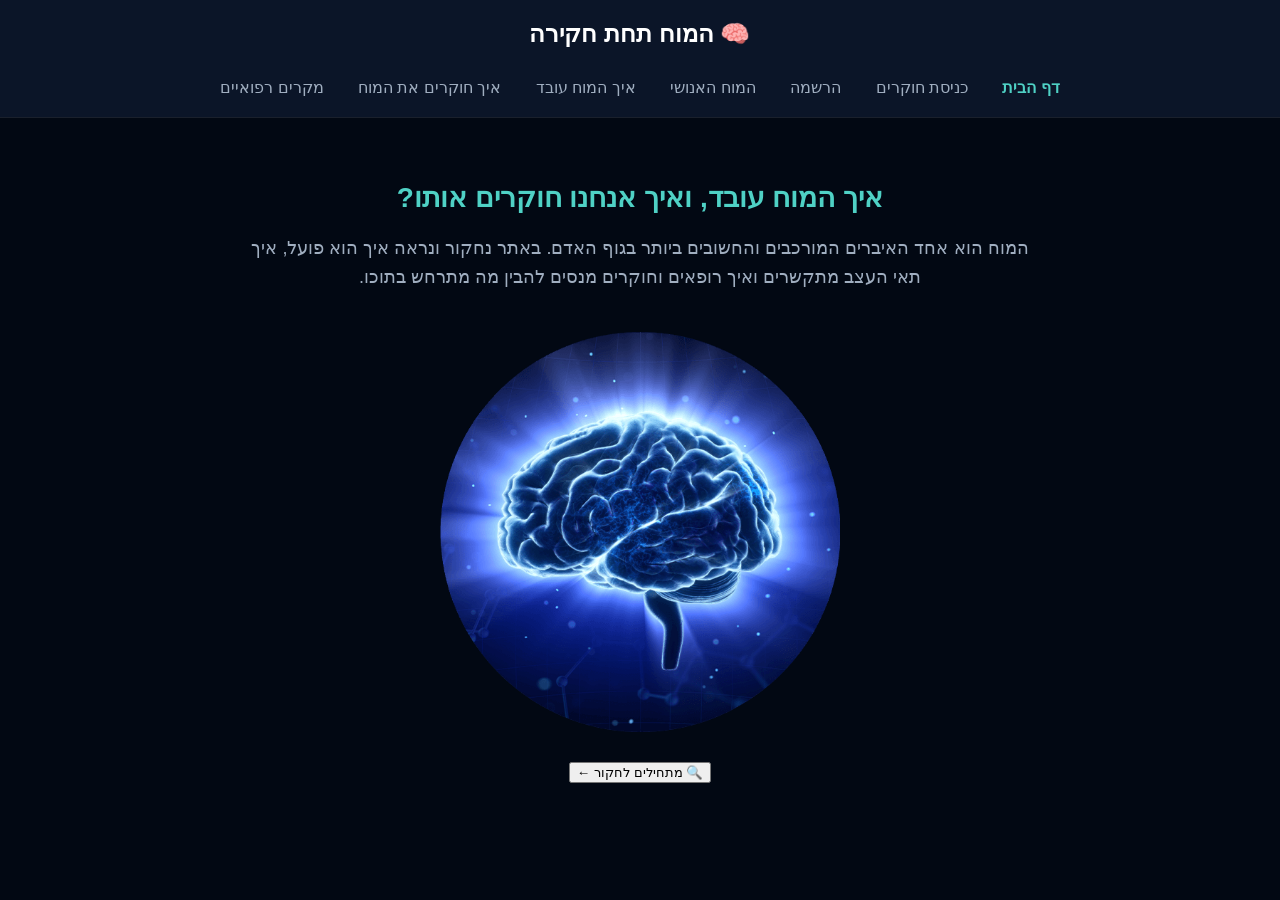
<file: wwwroot/index.html>
<!DOCTYPE html>
<html lang="he" dir="rtl">

<head>
    <meta charset="UTF-8">
    <title>המוח תחת חקירה</title>
    <link rel="stylesheet" href="style.css">
</head>

<body>

    <header>
        <div class="logo">🧠 המוח תחת חקירה</div>
    </header>

    <nav>
        <div class="nav-links">
            <a href="#" class="active">דף הבית</a>
            <a href="login.html">כניסת חוקרים</a>
            <a href="register.html">הרשמה</a>
            <a href="human-brain.html">המוח האנושי</a>
            <a href="how-it-works.html">איך המוח עובד</a>
            <a href="research.html">איך חוקרים את המוח</a>
            <a href="medical-cases.html">מקרים רפואיים</a>
        </div>
    </nav>

    <main>
        <h2>איך המוח עובד, ואיך אנחנו חוקרים אותו?</h2>
        
        <p class="description">
            המוח הוא אחד האיברים המורכבים והחשובים ביותר בגוף האדם. 
            באתר נחקור ונראה איך הוא פועל, איך תאי העצב מתקשרים 
            ואיך רופאים וחוקרים מנסים להבין מה מתרחש בתוכו.
        </p>
        
        <img class="brain-img" src="images/brain.png" alt="מוח אנושי">
        
        <div>
            <a href="login.html">
                <button class="cta-button">🔍 מתחילים לחקור ←</button>
            </a>
        </div>
    </main>
</body>
</html>
</file>
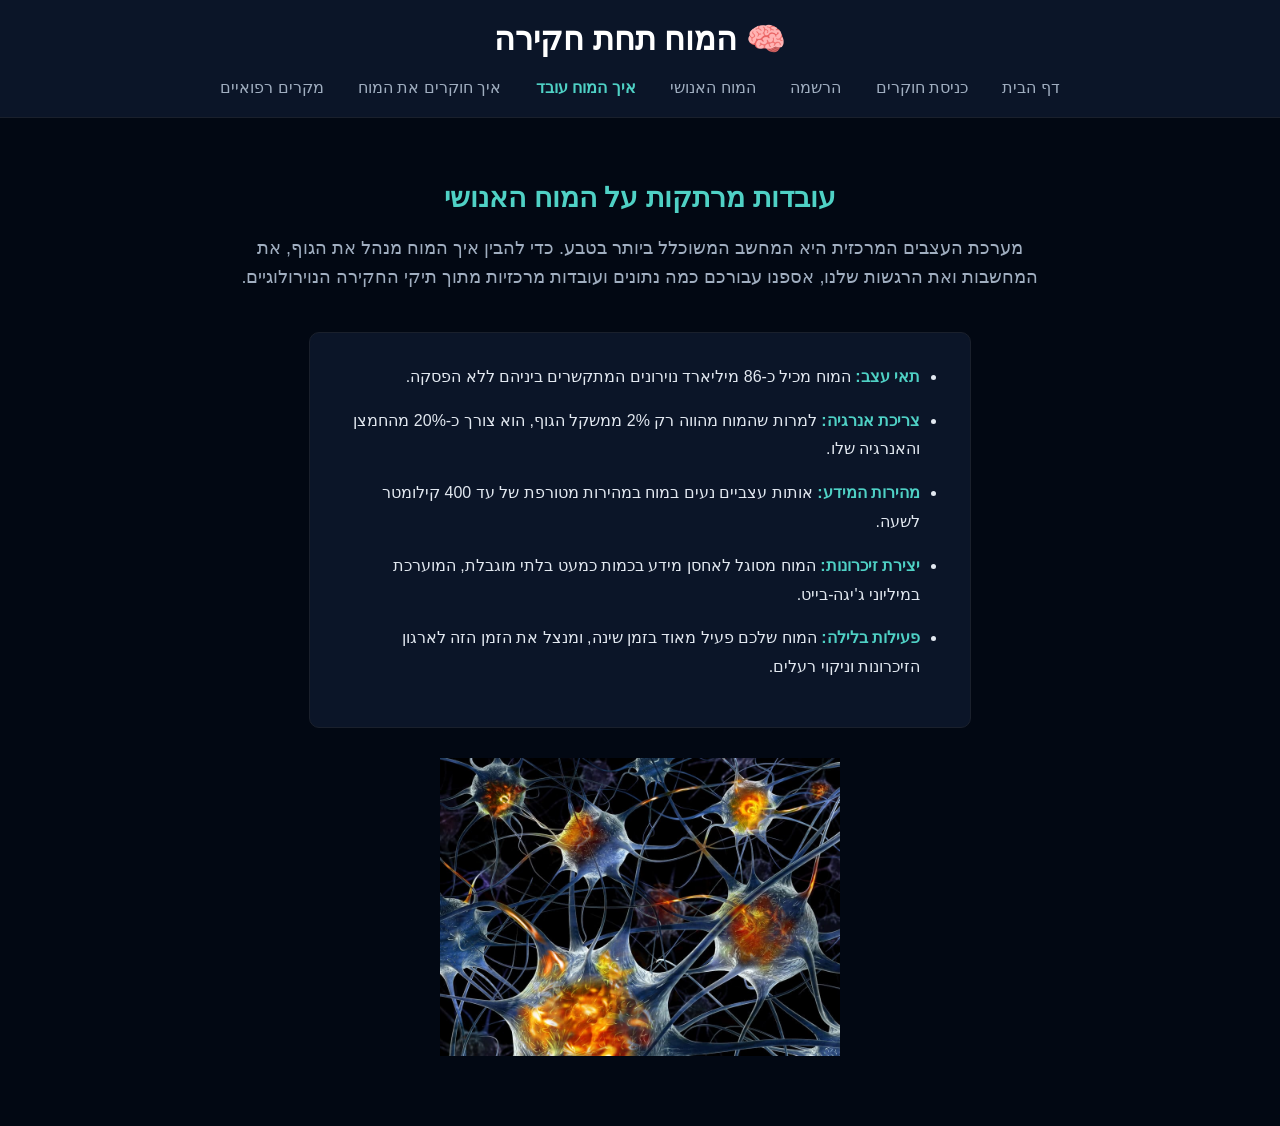
<file: wwwroot/how-it-works.html>
<!DOCTYPE html>
<html lang="he" dir="rtl">

<head>
    <meta charset="UTF-8">
    <title>המוח תחת חקירה - איך המוח עובד</title>
    <link rel="stylesheet" href="style.css">
</head>

<body>

    <header>
        <h1>🧠 המוח תחת חקירה</h1>
    </header>

    <nav>
        <div class="nav-links">
            <a href="index.html">דף הבית</a>
            <a href="login.html">כניסת חוקרים</a>
            <a href="register.html">הרשמה</a>
            <a href="human-brain.html">המוח האנושי</a>
            <a href="#" class="active">איך המוח עובד</a>
            <a href="research.html">איך חוקרים את המוח</a>
            <a href="medical-cases.html">מקרים רפואיים</a>
        </div>
    </nav>

    <main>
        <h2>עובדות מרתקות על המוח האנושי</h2>
        
        <p class="description">
            מערכת העצבים המרכזית היא המחשב המשוכלל ביותר בטבע. כדי להבין איך המוח מנהל את הגוף, את המחשבות ואת הרגשות שלנו, אספנו עבורכם כמה נתונים ועובדות מרכזיות מתוך תיקי החקירה הנוירולוגיים.
        </p>

        <div class="facts-container">
            <ul class="facts-list">
                <li><strong>תאי עצב:</strong> המוח מכיל כ-86 מיליארד נוירונים המתקשרים ביניהם ללא הפסקה.</li>
                <li><strong>צריכת אנרגיה:</strong> למרות שהמוח מהווה רק 2% ממשקל הגוף, הוא צורך כ-20% מהחמצן והאנרגיה שלו.</li>
                <li><strong>מהירות המידע:</strong> אותות עצביים נעים במוח במהירות מטורפת של עד 400 קילומטר לשעה.</li>
                <li><strong>יצירת זיכרונות:</strong> המוח מסוגל לאחסן מידע בכמות כמעט בלתי מוגבלת, המוערכת במיליוני ג'יגה-בייט.</li>
                <li><strong>פעילות בלילה:</strong> המוח שלכם פעיל מאוד בזמן שינה, ומנצל את הזמן הזה לארגון הזיכרונות וניקוי רעלים.</li>
            </ul>
        </div>

        <img class="brain-img" src="images/noiron.jpg" alt="נוירון">
    </main>

</body>
</html>
</file>
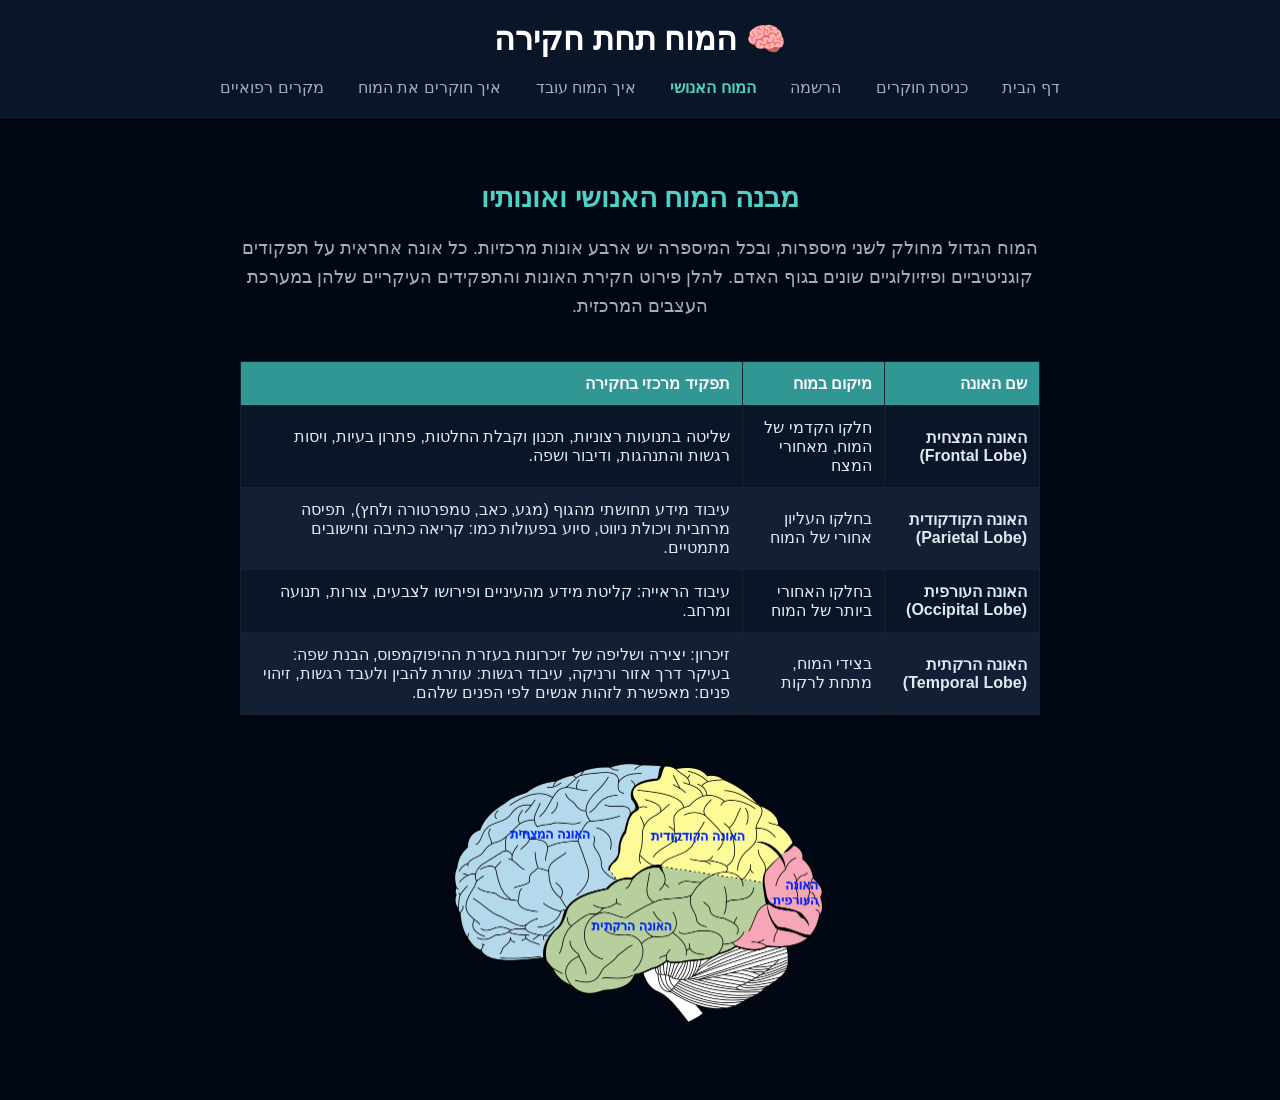
<file: wwwroot/human-brain.html>
<html lang="he" dir="rtl">

<head>
    <meta charset="UTF-8">
    <title>המוח תחת חקירה - המוח האנושי</title>
    <link rel="stylesheet" href="style.css">
</head>

<body>

    <header>
        <h1>🧠 המוח תחת חקירה</h1>
    </header>

    <nav>
        <div class="nav-links">
            <a href="index.html">דף הבית</a>
            <a href="login.html">כניסת חוקרים</a>
            <a href="register.html">הרשמה</a>
            <a href="#" class="active">המוח האנושי</a>
            <a href="how-it-works.html">איך המוח עובד</a>
            <a href="research.html">איך חוקרים את המוח</a>
            <a href="medical-cases.html">מקרים רפואיים</a>
        </div>
    </nav>

    <main>
        <h2>מבנה המוח האנושי ואונותיו</h2>
        
        <p class="description">
            המוח הגדול מחולק לשני מיספרות, ובכל המיספרה יש ארבע אונות מרכזיות. 
            כל אונה אחראית על תפקודים קוגניטיביים ופיזיולוגיים שונים בגוף האדם. 
            להלן פירוט חקירת האונות והתפקידים העיקריים שלהן במערכת העצבים המרכזית.
        </p>

        <table>
            <thead>
                <tr>
                    <th>שם האונה</th>
                    <th>מיקום במוח</th>
                    <th>תפקיד מרכזי בחקירה</th>
                </tr>
            </thead>
            <tbody>
                <tr>
                    <td><strong>האונה המצחית (Frontal Lobe)</strong></td>
                    <td>חלקו הקדמי של המוח, מאחורי המצח</td>
                    <td>שליטה בתנועות רצוניות, תכנון וקבלת החלטות, פתרון בעיות, ויסות רגשות והתנהגות, ודיבור ושפה.</td>
                </tr>
                <tr>
                    <td><strong>האונה הקודקודית (Parietal Lobe)</strong></td>
                    <td>בחלקו העליון אחורי של המוח</td>
                    <td>עיבוד מידע תחושתי מהגוף (מגע, כאב, טמפרטורה ולחץ), תפיסה מרחבית ויכולת ניווט, סיוע בפעולות כמו: קריאה כתיבה וחישובים מתמטיים.</td>
                </tr>
                <tr>
                    <td><strong>האונה העורפית (Occipital Lobe)</strong></td>
                    <td>בחלקו האחורי ביותר של המוח</td>
                    <td>עיבוד הראייה: קליטת מידע מהעיניים ופירושו לצבעים, צורות, תנועה ומרחב.</td>
                </tr>
                <tr>
                    <td><strong>האונה הרקתית (Temporal Lobe)</strong></td>
                    <td>בצידי המוח, מתחת לרקות</td>
                    <td>זיכרון: יצירה ושליפה של זיכרונות בעזרת ההיפוקמפוס, הבנת שפה: בעיקר דרך אזור ורניקה, עיבוד רגשות: עוזרת להבין ולעבד רגשות, זיהוי פנים: מאפשרת לזהות אנשים לפי הפנים שלהם.</td>
                </tr>
            </tbody>
        </table>

        <img class="brain-img" src="images/humen brain.webp" alt="מבנה אונות המוח האנושי">
    </main>
</body>
</html>
</file>
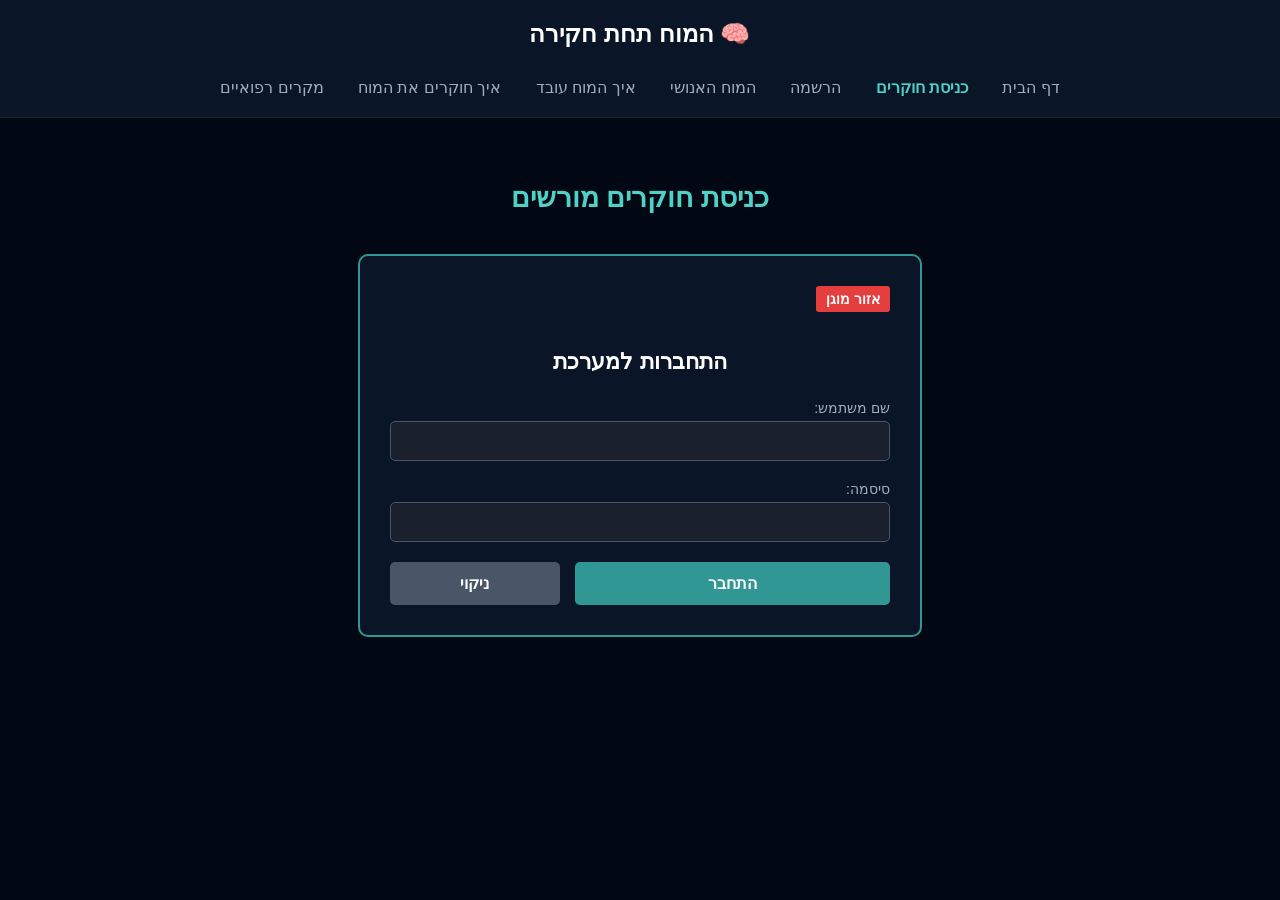
<file: wwwroot/login.html>
<!DOCTYPE html>
<html lang="he" dir="rtl">

<head>
    <meta charset="UTF-8">
    <title>המוח תחת חקירה - כניסת חוקרים</title>
    <link rel="stylesheet" href="style.css">
</head>

<body>

    <header>
        <div class="logo">🧠 המוח תחת חקירה</div>
    </header>

    <nav>
        <div class="nav-links">
            <a href="index.html">דף הבית</a>
            <a href="#" class="active">כניסת חוקרים</a>
            <a href="register.html">הרשמה</a>
            <a href="human-brain.html">המוח האנושי</a>
            <a href="how-it-works.html">איך המוח עובד</a>
            <a href="research.html">איך חוקרים את המוח</a>
            <a href="medical-cases.html">מקרים רפואיים</a>
        </div>
    </nav>

    <main>
        <h2>כניסת חוקרים מורשים</h2>
        
        <div class="form-container">
            <span class="form-badge">אזור מוגן</span>
            <h3 class="form-title">התחברות למערכת</h3>
            
            <form action="#" method="POST">
                <div class="input-group">
                    <label for="username">שם משתמש:</label>
                    <input type="text" id="username" name="Username" required>
                </div>
                
                <div class="input-group">
                    <label for="password">סיסמה:</label>
                    <input type="password" id="password" name="Password" required>
                </div>
                
                <div class="button-group">
                    <input type="submit" value="התחבר" class="btn-submit">
                    <input type="reset" value="ניקוי" class="btn-reset">
                </div>
            </form>
        </div>
    </main>

</body>
</html>
</file>
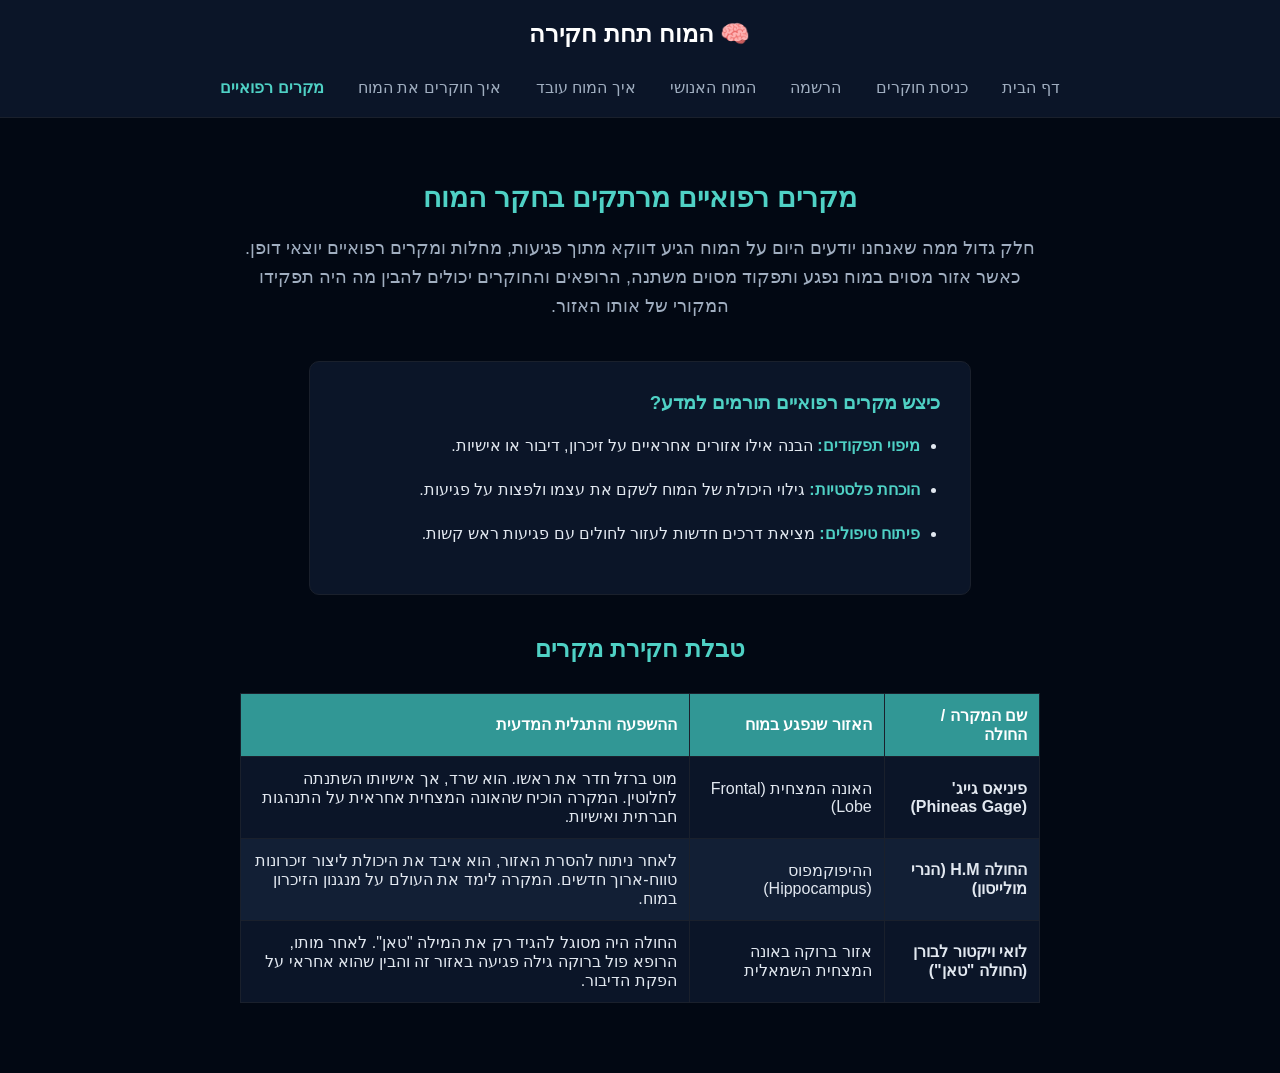
<file: wwwroot/medical-cases.html>
<!DOCTYPE html>
<html lang="he" dir="rtl">

<head>
    <meta charset="UTF-8">
    <title>המוח תחת חקירה - מקרים רפואיים</title>
    <link rel="stylesheet" href="style.css">
</head>

<body>

    <header>
        <div class="logo">🧠 המוח תחת חקירה</div>
    </header>

    <nav>
        <div class="nav-links">
            <a href="index.html">דף הבית</a>
            <a href="login.html">כניסת חוקרים</a>
            <a href="register.html">הרשמה</a>
            <a href="human-brain.html">המוח האנושי</a>
            <a href="how-it-works.html">איך המוח עובד</a>
            <a href="research.html">איך חוקרים את המוח</a>
            <a href="#" class="active">מקרים רפואיים</a>
        </div>
    </nav>

    <main>
        <h2>מקרים רפואיים מרתקים בחקר המוח</h2>
        <p class="description">
            חלק גדול ממה שאנחנו יודעים היום על המוח הגיע דווקא מתוך פגיעות, מחלות ומקרים רפואיים יוצאי דופן. 
            כאשר אזור מסוים במוח נפגע ותפקוד מסוים משתנה, הרופאים והחוקרים יכולים להבין מה היה תפקידו המקורי של אותו האזור.
        </p>

        <div class="facts-container">
            <h3 class="section-subtitle-clear">כיצש מקרים רפואיים תורמים למדע?</h3>
            <ul class="facts-list">
                <li><strong>מיפוי תפקודים:</strong> הבנה אילו אזורים אחראיים על זיכרון, דיבור או אישיות.</li>
                <li><strong>הוכחת פלסטיות:</strong> גילוי היכולת של המוח לשקם את עצמו ולפצות על פגיעות.</li>
                <li><strong>פיתוח טיפולים:</strong> מציאת דרכים חדשות לעזור לחולים עם פגיעות ראש קשות.</li>
            </ul>
        </div>

        <h3 class="table-title">טבלת חקירת מקרים</h3>
        
        <table>
            <thead>
                <tr>
                    <th>שם המקרה / החולה</th>
                    <th>האזור שנפגע במוח</th>
                    <th>ההשפעה והתגלית המדעית</th>
                </tr>
            </thead>
            <tbody>
                <tr>
                    <td><strong>פיניאס גייג' (Phineas Gage)</strong></td>
                    <td>האונה המצחית (Frontal Lobe)</td>
                    <td>מוט ברזל חדר את ראשו. הוא שרד, אך אישיותו השתנתה לחלוטין. המקרה הוכיח שהאונה המצחית אחראית על התנהגות חברתית ואישיות.</td>
                </tr>
                <tr>
                    <td><strong>החולה H.M (הנרי מולייסון)</strong></td>
                    <td>ההיפוקמפוס (Hippocampus)</td>
                    <td>לאחר ניתוח להסרת האזור, הוא איבד את היכולת ליצור זיכרונות טווח-ארוך חדשים. המקרה לימד את העולם על מנגנון הזיכרון במוח.</td>
                </tr>
                <tr>
                    <td><strong>לואי ויקטור לבורן (החולה "טאן")</strong></td>
                    <td>אזור ברוקה באונה המצחית השמאלית</td>
                    <td>החולה היה מסוגל להגיד רק את המילה "טאן". לאחר מותו, הרופא פול ברוקה גילה פגיעה באזור זה והבין שהוא אחראי על הפקת הדיבור.</td>
                </tr>
            </tbody>
        </table>
    </main>

</body>
</html>
</file>
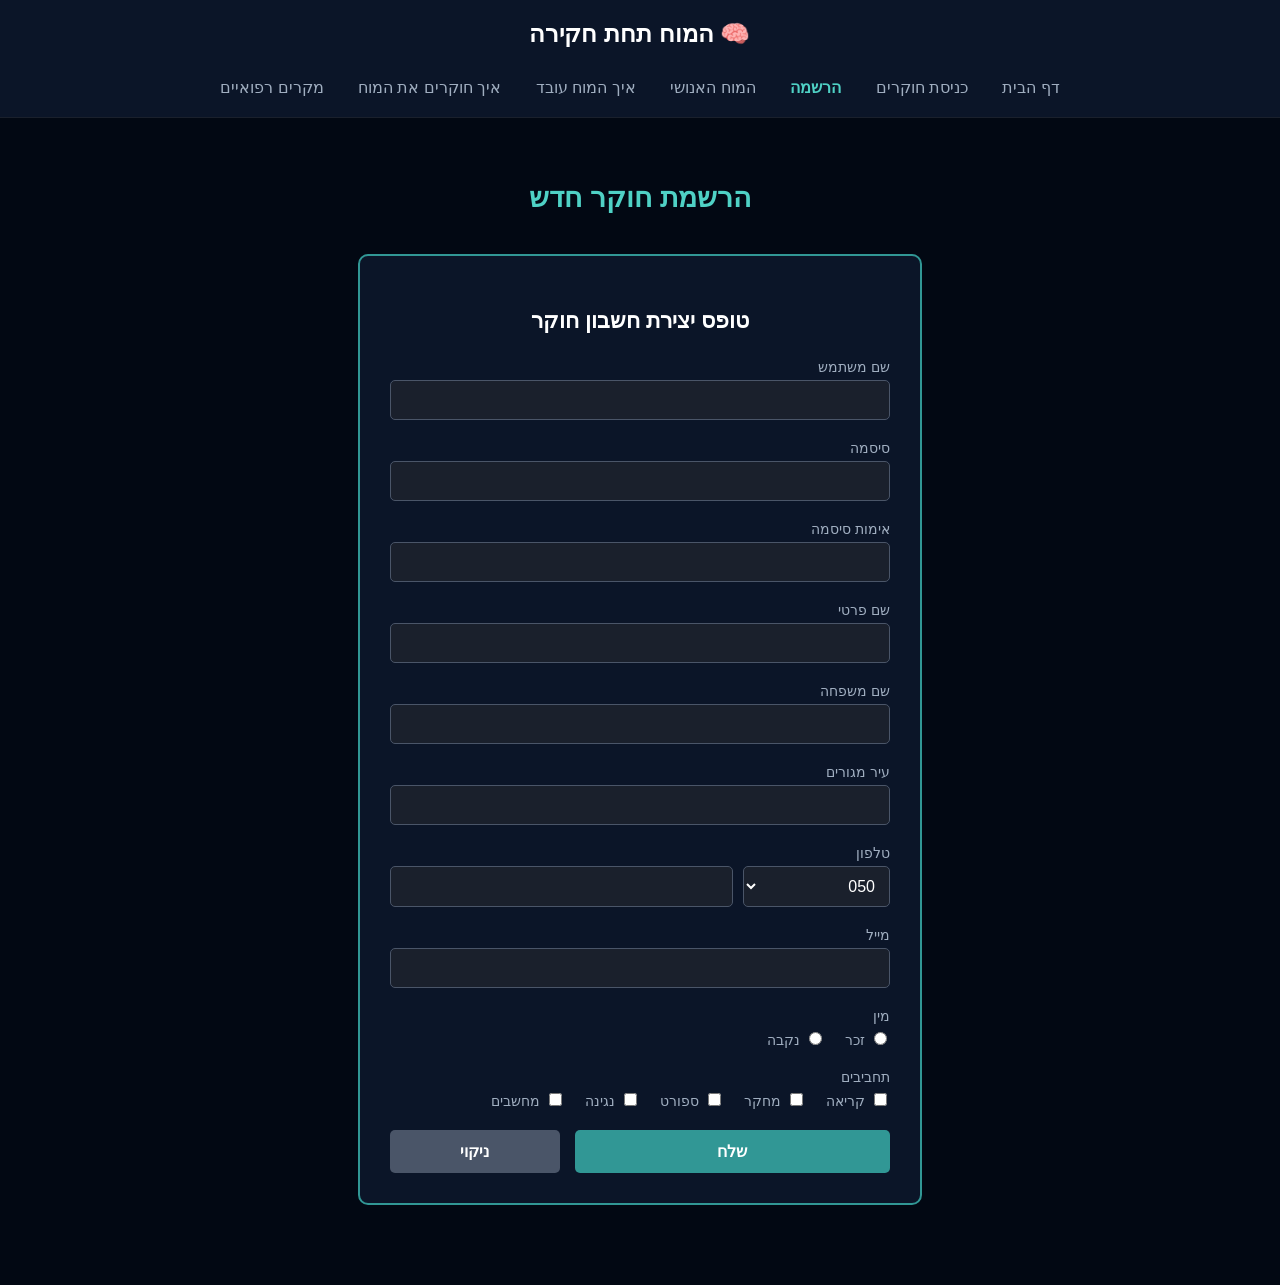
<file: wwwroot/register.html>
<!DOCTYPE html>
<html lang="he" dir="rtl">

<head>
    <meta charset="UTF-8">
    <title>המוח תחת חקירה - הרשמה</title>
    <link rel="stylesheet" href="style.css">
</head>

<body>

    <header>
        <div class="logo">🧠 המוח תחת חקירה</div>
    </header>

    <nav>
        <div class="nav-links">
            <a href="index.html">דף הבית</a>
            <a href="login.html">כניסת חוקרים</a>
            <a href="#" class="active">הרשמה</a>
            <a href="human-brain.html">המוח האנושי</a>
            <a href="how-it-works.html">איך המוח עובד</a>
            <a href="research.html">איך חוקרים את המוח</a>
            <a href="medical-cases.html">מקרים רפואיים</a>
        </div>
    </nav>

    <main>
        <h2>הרשמת חוקר חדש</h2>
        
        <div class="form-container">
            <h3 class="form-title">טופס יצירת חשבון חוקר</h3>
            
            <form action="#" method="POST">
                
                <div class="input-group">
                    <label for="reg-username">שם משתמש</label>
                    <input type="text" id="reg-username" name="Username" required>
                </div>

                <div class="input-group">
                    <label for="reg-password">סיסמה</label>
                    <input type="password" id="reg-password" name="Password" required>
                </div>
                <div class="input-group">
                    <label for="confirm-password">אימות סיסמה</label>
                    <input type="password" id="confirm-password" name="ConfirmPassword" required>
                </div>
                <div class="input-group">
                    <label for="first-name">שם פרטי</label>
                    <input type="text" id="first-name" name="Firstname" required>
                </div>
                <div class="input-group">
                    <label for="last-name">שם משפחה</label>
                    <input type="text" id="last-name" name="Lastname" required>
                </div>

                <div class="input-group">
                    <label for="city">עיר מגורים</label>
                    <input list="cities" id="city" name="City" required>
                    <datalist id="cities">
                        <option value="תל אביב">
                        <option value="ירושלים">
                        <option value="חיפה">
                        <option value="ראשון לציון">
                        <option value="פתח תקווה">
                        <option value="אשדוד">
                        <option value="נתניה">
                        <option value="באר שבע">
                        <option value="חולון">
                        <option value="רמת גן">
                    </datalist>
                </div>

                <div class="input-group">
                    <label for="phone">טלפון</label>
                    <div class="input-row">
                        <select id="phone-prefix" name="PhonePrefix" required>
                            <option value="050">050</option>
                            <option value="052">052</option>
                            <option value="053">053</option>
                            <option value="054">054</option>
                            <option value="055">055</option>
                            <option value="058">058</option>
                            <option value="02">02</option>
                            <option value="03">03</option>
                            <option value="04">04</option>
                            <option value="08">08</option>
                            <option value="09">09</option>
                        </select>
                        <input type="text" id="phone" name="Phone" required>
                    </div>
                </div>

                <div class="input-group">
                    <label for="email">מייל</label>
                    <input type="email" id="email" name="Email" required>
                </div>
                <div class="radio-group">
                    <label>מין</label>
                    <div class="radio-option">
                        <input type="radio" id="male" name="Gender" value="זכר" required>
                        <label for="male" style="display:inline;">זכר</label>
                    </div>
                    <div class="radio-option">
                        <input type="radio" id="female" name="Gender" value="נקבה">
                        <label for="female" style="display:inline;">נקבה</label>
                    </div>
                </div>

                <div class="checkbox-group">
                    <label>תחביבים</label>
                    <div class="checkbox-option">
                        <input type="checkbox" id="hobby1" name="Hobby1" value="קריאה">
                        <label for="hobby1" style="display:inline;">קריאה</label>
                    </div>
                    <div class="checkbox-option">
                        <input type="checkbox" id="hobby2" name="Hobby2" value="מחקר">
                        <label for="hobby2" style="display:inline;">מחקר</label>
                    </div>
                    <div class="checkbox-option">
                        <input type="checkbox" id="hobby3" name="Hobby3" value="ספורט">
                        <label for="hobby3" style="display:inline;">ספורט</label>
                    </div>
                    <div class="checkbox-option">
                        <input type="checkbox" id="hobby4" name="Hobby4" value="נגינה">
                        <label for="hobby4" style="display:inline;">נגינה</label>
                    </div>
                    <div class="checkbox-option">
                        <input type="checkbox" id="hobby5" name="Hobby5" value="מחשבים">
                        <label for="hobby5" style="display:inline;">מחשבים</label>
                    </div>
                </div>

                <div class="button-group">
                    <input type="submit" value="שלח" class="btn-submit">
                    <input type="reset" value="ניקוי" class="btn-reset">
                </div>
            </form>
        </div>
    </main>


</body>
</html>
</file>
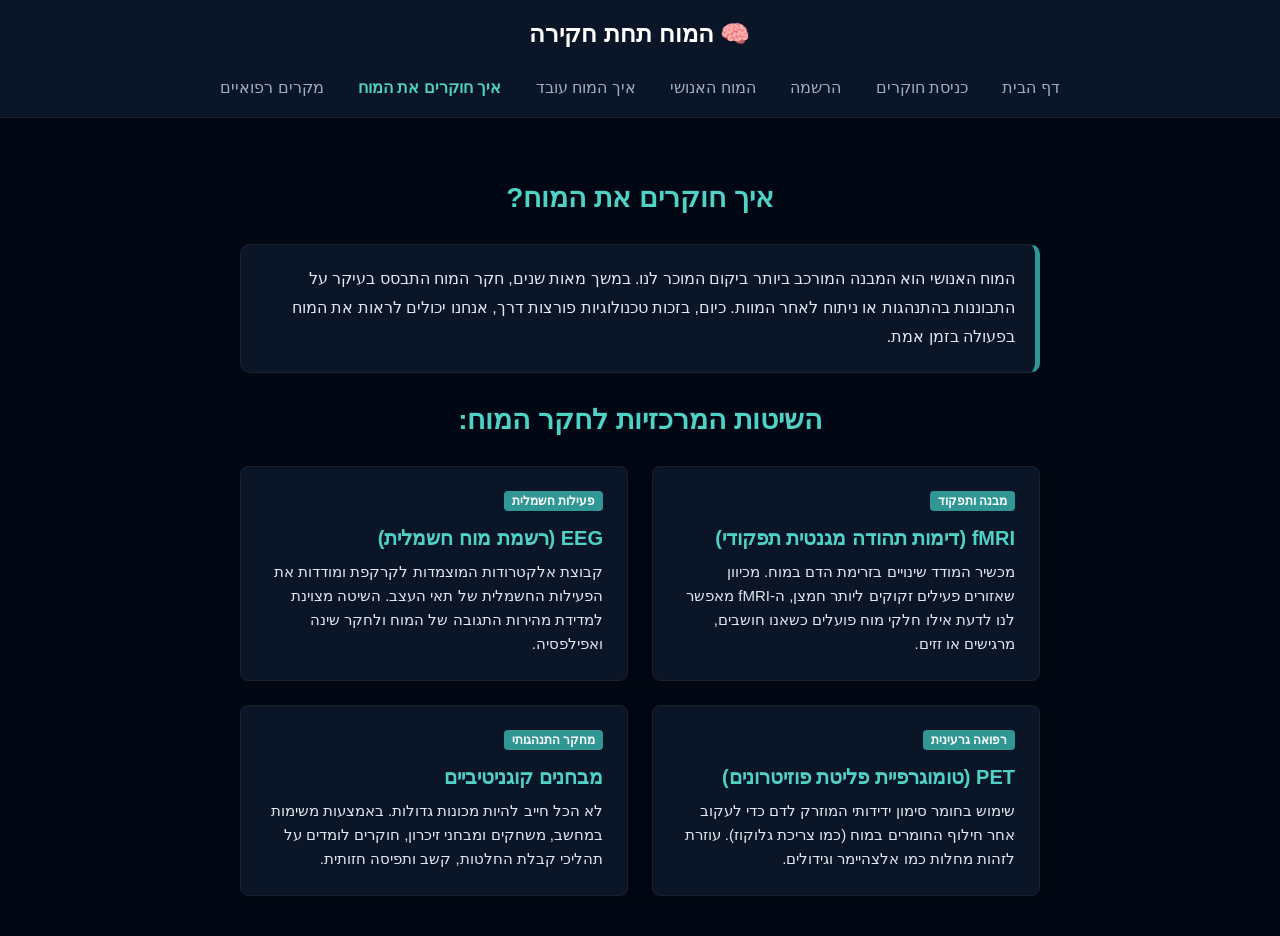
<file: wwwroot/research.html>
<!DOCTYPE html>
<html lang="he" dir="rtl">

<head>
    <meta charset="UTF-8">
    <title>המוח תחת חקירה - איך חוקרים את המוח</title>
    <link rel="stylesheet" href="style.css">
</head>

<body>

    <header>
        <div class="logo">🧠 המוח תחת חקירה</div>
    </header>

    <nav>
        <div class="nav-links">
            <a href="index.html">דף הבית</a>
            <a href="login.html">כניסת חוקרים</a>
            <a href="register.html">הרשמה</a>
            <a href="human-brain.html">המוח האנושי</a>
            <a href="how-it-works.html">איך המוח עובד</a>
            <a href="#" class="active">איך חוקרים את המוח</a>
            <a href="medical-cases.html">מקרים רפואיים</a>
        </div>
    </nav>

    <main>
        <h2>איך חוקרים את המוח?</h2>
        
        <section class="intro">
            <p>המוח האנושי הוא המבנה המורכב ביותר ביקום המוכר לנו. במשך מאות שנים, חקר המוח התבסס בעיקר על התבוננות בהתנהגות או ניתוח לאחר המוות. כיום, בזכות טכנולוגיות פורצות דרך, אנחנו יכולים לראות את המוח בפעולה בזמן אמת.</p>
        </section>

        <h2>השיטות המרכזיות לחקר המוח:</h2>
        
        <section class="methods-grid">
            <article class="method-card">
                <span class="method-badge">מבנה ותפקוד</span>
                <h3>fMRI (דימות תהודה מגנטית תפקודי)</h3>
                <p>מכשיר המודד שינויים בזרימת הדם במוח. מכיוון שאזורים פעילים זקוקים ליותר חמצן, ה-fMRI מאפשר לנו לדעת אילו חלקי מוח פועלים כשאנו חושבים, מרגישים או זזים.</p>
            </article>

            <article class="method-card">
                <span class="method-badge">פעילות חשמלית</span>
                <h3>EEG (רשמת מוח חשמלית)</h3>
                <p>קבוצת אלקטרודות המוצמדות לקרקפת ומודדות את הפעילות החשמלית של תאי העצב. השיטה מצוינת למדידת מהירות התגובה של המוח ולחקר שינה ואפילפסיה.</p>
            </article>

            <article class="method-card">
                <span class="method-badge">רפואה גרעינית</span>
                <h3>PET (טומוגרפיית פליטת פוזיטרונים)</h3>
                <p>שימוש בחומר סימון ידידותי המוזרק לדם כדי לעקוב אחר חילוף החומרים במוח (כמו צריכת גלוקוז). עוזרת לזהות מחלות כמו אלצהיימר וגידולים.</p>
            </article>

            <article class="method-card">
                <span class="method-badge">מחקר התנהגותי</span>
                <h3>מבחנים קוגניטיביים</h3>
                <p>לא הכל חייב להיות מכונות גדולות. באמצעות משימות במחשב, משחקים ומבחני זיכרון, חוקרים לומדים על תהליכי קבלת החלטות, קשב ותפיסה חזותית.</p>
            </article>
        </section>
    </main>

</body>
</html>
</file>
<file: wwwroot/style.css>
body {
    background-color: #020813;
    color: #ffffff;
    font-family: sans-serif;
    margin: 0;
    padding: 0;
    text-align: center;
}

header {
    background-color: #0b1528;
    padding: 20px 0 10px 0;
}

h1 {
    font-size: 32px;
    margin: 0;
}

h2 {
    font-size: 28px;
    color: #4fd1c5;
    margin-bottom: 20px;
}

nav {
    background-color: #0b1528;
    padding: 10px 0 20px 0;
    border-bottom: 1px solid #1a202c;
}

main {
    max-width: 800px;
    margin: 0 auto;
    padding: 40px 20px;
}

footer {
    background-color: #0b1528;
    padding: 20px;
    font-size: 14px;
    color: #a0aec0;
    margin-top: 40px;
    border-top: 1px solid #1a202c;
}

img {
    max-width: 100%;
    height: auto;
}

label {
    display: block;
    font-size: 14px;
    color: #a0aec0;
    margin-bottom: 5px;
}

input {
    width: 100%;
    padding: 10px;
    font-size: 16px;
    border: 1px solid #4a5568;
    background-color: #1a202c;
    color: white;
    border-radius: 5px;
    box-sizing: border-box;
}

select {
    width: 100%;
    padding: 10px;
    font-size: 16px;
    border: 1px solid #4a5568;
    background-color: #1a202c;
    color: white;
    border-radius: 5px;
    box-sizing: border-box;
}

button {
    cursor: pointer;
}

table {
    width: 100%;
    border-collapse: collapse;
    margin: 30px 0;
    font-size: 16px;
    text-align: right;
    background-color: #0b1528;
}

th {
    background-color: #319795;
    color: #ffffff;
    padding: 12px;
    border: 1px solid #1a202c;
}

td {
    padding: 12px;
    border: 1px solid #1a202c;
    color: #e2e8f0;
}

tr:nth-child(even) {
    background-color: #121f35;
}

.logo {
    font-size: 24px;
    font-weight: bold;
    margin-bottom: 10px;
}

.nav-links a {
    color: #a0aec0;
    text-decoration: none;
    margin: 0 15px;
    font-size: 16px;
    display: inline-block;
}

.nav-links a.active {
    color: #4fd1c5;
    font-weight: bold;
}

.description {
    font-size: 18px;
    color: #a0aec0;
    line-height: 1.6;
    margin-bottom: 40px;
}

.brain-img, .humenbrain, .noiron-img {
    width: 400px;
    max-width: 100%;
    height: auto;
    display: block;
    margin: 30px auto;
}

.form-container {
    background-color: #0b1528;
    max-width: 500px;
    margin: 40px auto;
    padding: 30px;
    border: 2px solid #319795;
    border-radius: 10px;
    text-align: right;
}

.form-title {
    font-size: 22px;
    margin-bottom: 25px;
    text-align: center;
}

.form-badge {
    background-color: #e53e3e;
    color: white;
    font-size: 14px;
    font-weight: bold;
    padding: 5px 10px;
    display: inline-block;
    border-radius: 3px;
    margin-bottom: 15px;
}

.input-group {
    margin-bottom: 20px;
}

.input-row {
    display: flex;
    gap: 10px;
}

.input-row select {
    width: 30%;
}

.input-row input {
    width: 70%;
}

.radio-group, .checkbox-group {
    margin-bottom: 20px;
}

.radio-option, .checkbox-option {
    display: inline-block;
    margin-left: 15px;
    color: #e2e8f0;
    font-size: 16px;
}

.radio-option input, .checkbox-option input {
    width: auto;
    margin-left: 5px;
    cursor: pointer;
}

.button-group {
    display: flex;
    gap: 15px;
    margin-top: 20px;
}

.btn-submit {
    background-color: #319795;
    color: white;
    border: none;
    flex: 2;
    padding: 12px;
    font-size: 16px;
    font-weight: bold;
    border-radius: 5px;
    cursor: pointer;
}

.btn-reset {
    background-color: #4a5568;
    color: white;
    border: none;
    flex: 1;
    padding: 12px;
    font-size: 16px;
    font-weight: bold;
    border-radius: 5px;
    cursor: pointer;
}

.facts-container {
    background-color: #0b1528;
    padding: 30px;
    border-radius: 10px;
    text-align: right;
    max-width: 600px;
    margin: 30px auto;
    border: 1px solid #1a202c;
}

.facts-list {
    margin: 0;
    padding-right: 20px;
}

.facts-list li {
    color: #e2e8f0;
    font-size: 16px;
    line-height: 1.8;
    margin-bottom: 15px;
}

.facts-list strong {
    color: #4fd1c5;
}

.intro {
    background-color: #0b1528;
    padding: 20px;
    border-radius: 10px;
    text-align: right;
    max-width: 800px;
    margin: 30px auto;
    border: 1px solid #1a202c;
    border-right: 5px solid #319795;
}

.intro p {
    color: #e2e8f0;
    font-size: 16px;
    line-height: 1.8;
    margin: 0;
}

.methods-grid {
    display: grid;
    grid-template-columns: 1fr;
    gap: 1.5rem;
    margin-top: 30px;
}

@media (min-width: 600px) {
    .methods-grid {
        grid-template-columns: repeat(2, 1fr);
    }
}

.method-card {
    background-color: #0b1528;
    border: 1px solid #1a202c;
    border-radius: 8px;
    padding: 1.5rem;
    text-align: right;
    box-shadow: 0 2px 4px rgba(0,0,0,0.2);
    transition: transform 0.2s, box-shadow 0.2s;
}

.method-card:hover {
    transform: translateY(-5px);
    box-shadow: 0 4px 12px rgba(49, 151, 149, 0.3);
    border-color: #319795;
}

.method-badge {
    background-color: #319795;
    color: white;
    padding: 3px 8px;
    border-radius: 4px;
    font-size: 12px;
    font-weight: bold;
    display: inline-block;
    margin-bottom: 10px;
}

.method-card h3 {
    margin: 5px 0;
    color: #4fd1c5;
    font-size: 20px;
}

.method-card p {
    color: #e2e8f0;
    font-size: 15px;
    line-height: 1.6;
    margin: 10px 0 0 0;
}

.section-subtitle-clear, .table-title {
    color: #4fd1c5;
    margin-top: 0;
}

.table-title {
    margin-top: 40px;
    font-size: 24px;
}
</file>
